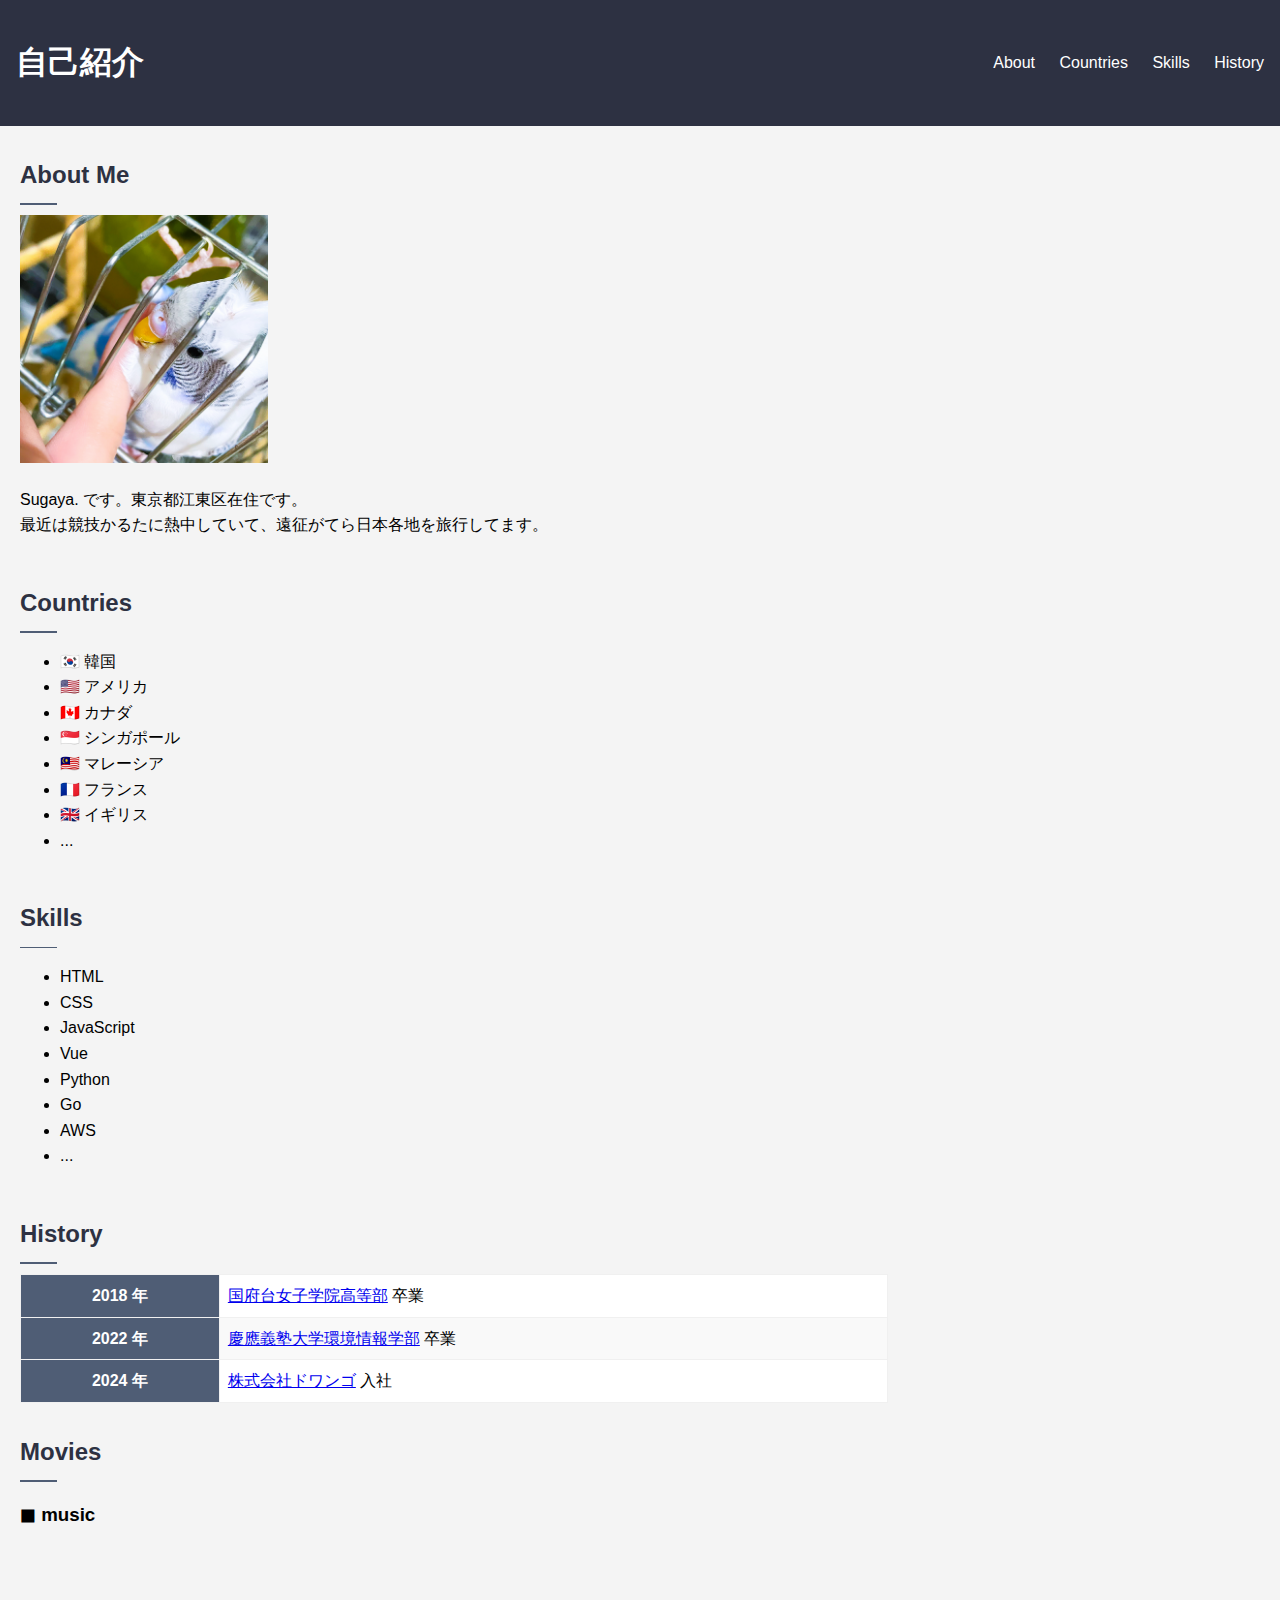
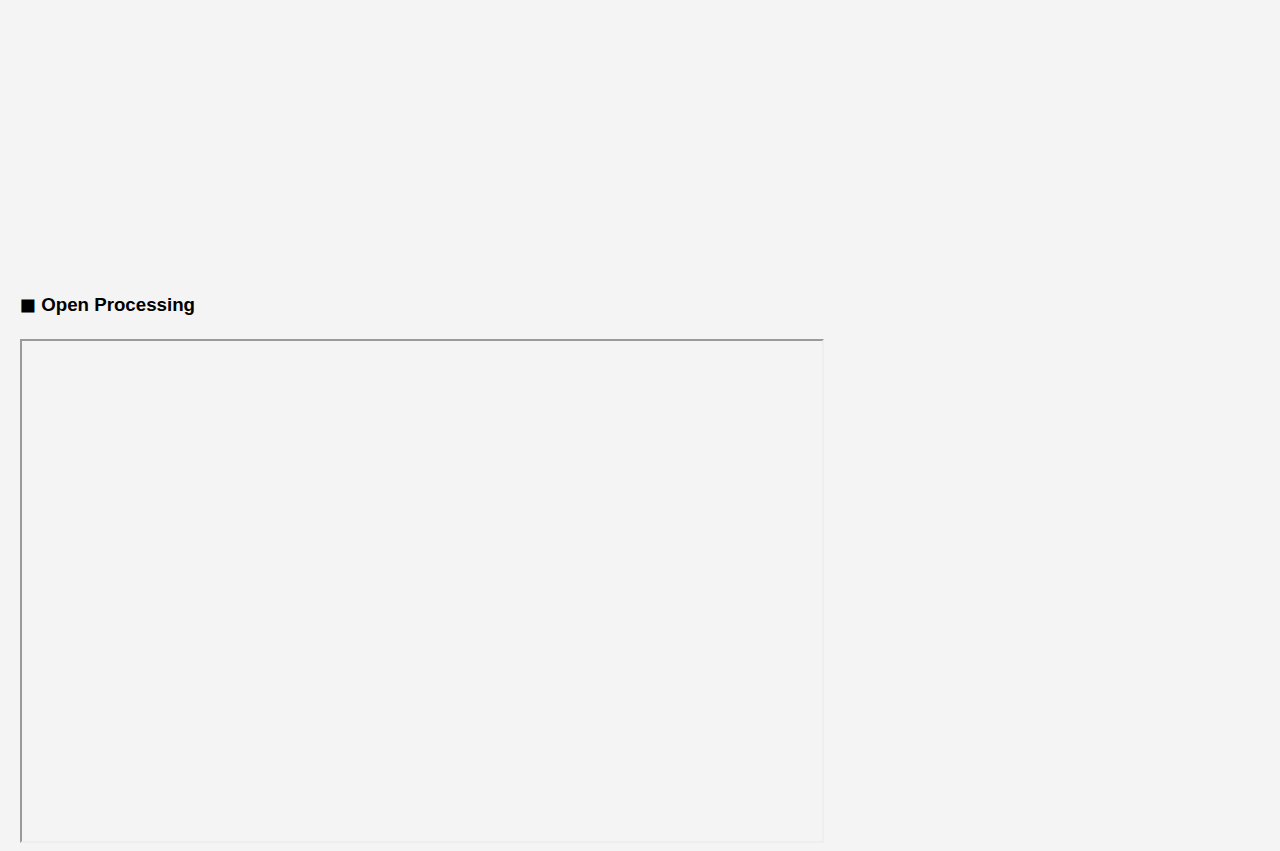
<file: index.html>
<!DOCTYPE html>
<html lang="ja">

<head>
    <meta charset="UTF-8">
    <meta name="viewport" content="width=device-width, initial-scale=1.0">
    <title>自己紹介</title>
    <link rel="stylesheet" href="portfolio.css">
</head>

<body>
    <header>
        <h1>自己紹介</h1>
        <nav>
            <ul>
                <li><a href="#about">About</a></li>
                <li><a href="#countries">Countries</a></li>
                <li><a href="#skills">Skills</a></li>
                <li><a href="#history">History</a></li>
            </ul>
        </nav>
    </header>

    <section id="about">
        <div class="container">
            <h2>About Me</h2>
            <div class="line"></div>
            <img src="./images/sora.png" width="20%">
            <p> Sugaya. です。東京都江東区在住です。<br>
                最近は競技かるたに熱中していて、遠征がてら日本各地を旅行してます。
            </p>
        </div>
    </section>

    <section id="countries">
        <div class="container">
            <h2>Countries</h2>
            <div class="line"></div>
            <ul>
                <li>🇰🇷 韓国</li>
                <li>🇺🇸 アメリカ</li>
                <li>🇨🇦 カナダ</li>
                <li>🇸🇬 シンガポール</li>
                <li>🇲🇾 マレーシア</li>
                <li>🇫🇷 フランス</li>
                <li>🇬🇧 イギリス</li>
                <li>...</li>
            </ul>
        </div>
    </section>

    <section id="skills">
        <div class="container">
            <h2>Skills</h2>
            <div class="line"></div>
            <ul>
                <li>HTML</li>
                <li>CSS</li>
                <li>JavaScript</li>
                <li>Vue</li>
                <li>Python</li>
                <li>Go</li>
                <li>AWS</li>
                <li>...</li>
            </ul>
        </div>
    </section>

    <section id="history">
        <div class="container">
            <h2>History</h2>
            <div class="line"></div>
            <table>
                <tr>
                    <th class="th-color">2018 年</th>
                    <td><a href="https://www.konodai-gs.ac.jp/senior/">国府台女子学院高等部</a> 卒業</td>
                </tr>
                <tr>
                    <th class="th-color">2022 年</th>
                    <td><a href="https://www.sfc.keio.ac.jp/">慶應義塾大学環境情報学部</a> 卒業</td>
                </tr>
                <tr>
                    <th class="th-color">2024 年</th>
                    <td><a href="https://dwango.co.jp/">株式会社ドワンゴ</a> 入社</td>
                </tr>
            </table>
        </div>
    </section>

    <section id="movies">
        <div class="container">
            <h2>Movies</h2>
            <div class="line"></div>

            <h3>◼︎ music</h3>
            <iframe width="560" height="315" src="https://www.youtube.com/embed/mkF6Jj5iUP4?si=haXqEyehCyPf8ph8"
                title="YouTube video player" frameborder="0"
                allow="accelerometer; autoplay; clipboard-write; encrypted-media; gyroscope; picture-in-picture; web-share"
                referrerpolicy="strict-origin-when-cross-origin" allowfullscreen></iframe>

            <h3>◼︎ Open Processing</h3>
            <iframe src="https://openprocessing.org/sketch/1014355/embed/" width="800" height="500"></iframe>

        </div>
    </section>


</body>

</html>
</file>
<file: portfolio.css>
body {
    font-family: Arial, sans-serif;
    margin: 0;
    padding: 0;
    line-height: 1.6;
    background-color: #f4f4f4;
}

h2 {
    color: #2D3142;
    margin: 20px 0px 9px;
}

header {
    background-color: #2D3142;
    color: #fff;
    padding: 1rem;
    display: flex;
    justify-content: space-between;
    align-items: center;
}

nav ul {
    list-style-type: none;
    margin: 0;
    padding: 0;
}

nav ul li {
    display: inline;
    margin-left: 20px;
}

nav ul li a {
    color: #fff;
    text-decoration: none;
}

.container {
    margin: auto;
    padding: 0px 20px;
    overflow: hidden;
}

.line {
    width: 3%;
    height: 1.5px;
    /* ラインの高さ */
    background-color: #4F5D75;
    /* ラインの色 */
    margin-bottom: 10px;
}

#about,
#skills,
#skills #portfolio {
    padding: 10px 0;
}


/* --------------------
          表
-------------------- */

table {
    border-spacing: 0;
    border-collapse: collapse;
    border: solid 1px #f0f0f0;
    min-width: 70%;
    margin: 10px 0px;
}

tr {
    background-color: #fff;
}

tr:nth-child(2n) {
    background-color: #f9f9f9;
}

th {
    background: var(--theme-color);
    color: #fff;
}

th,
td {
    border: solid 1px #f0f0f0;
    padding: 0.5rem;
}

.th-color {
    background-color: #4F5D75;
}
</file>
